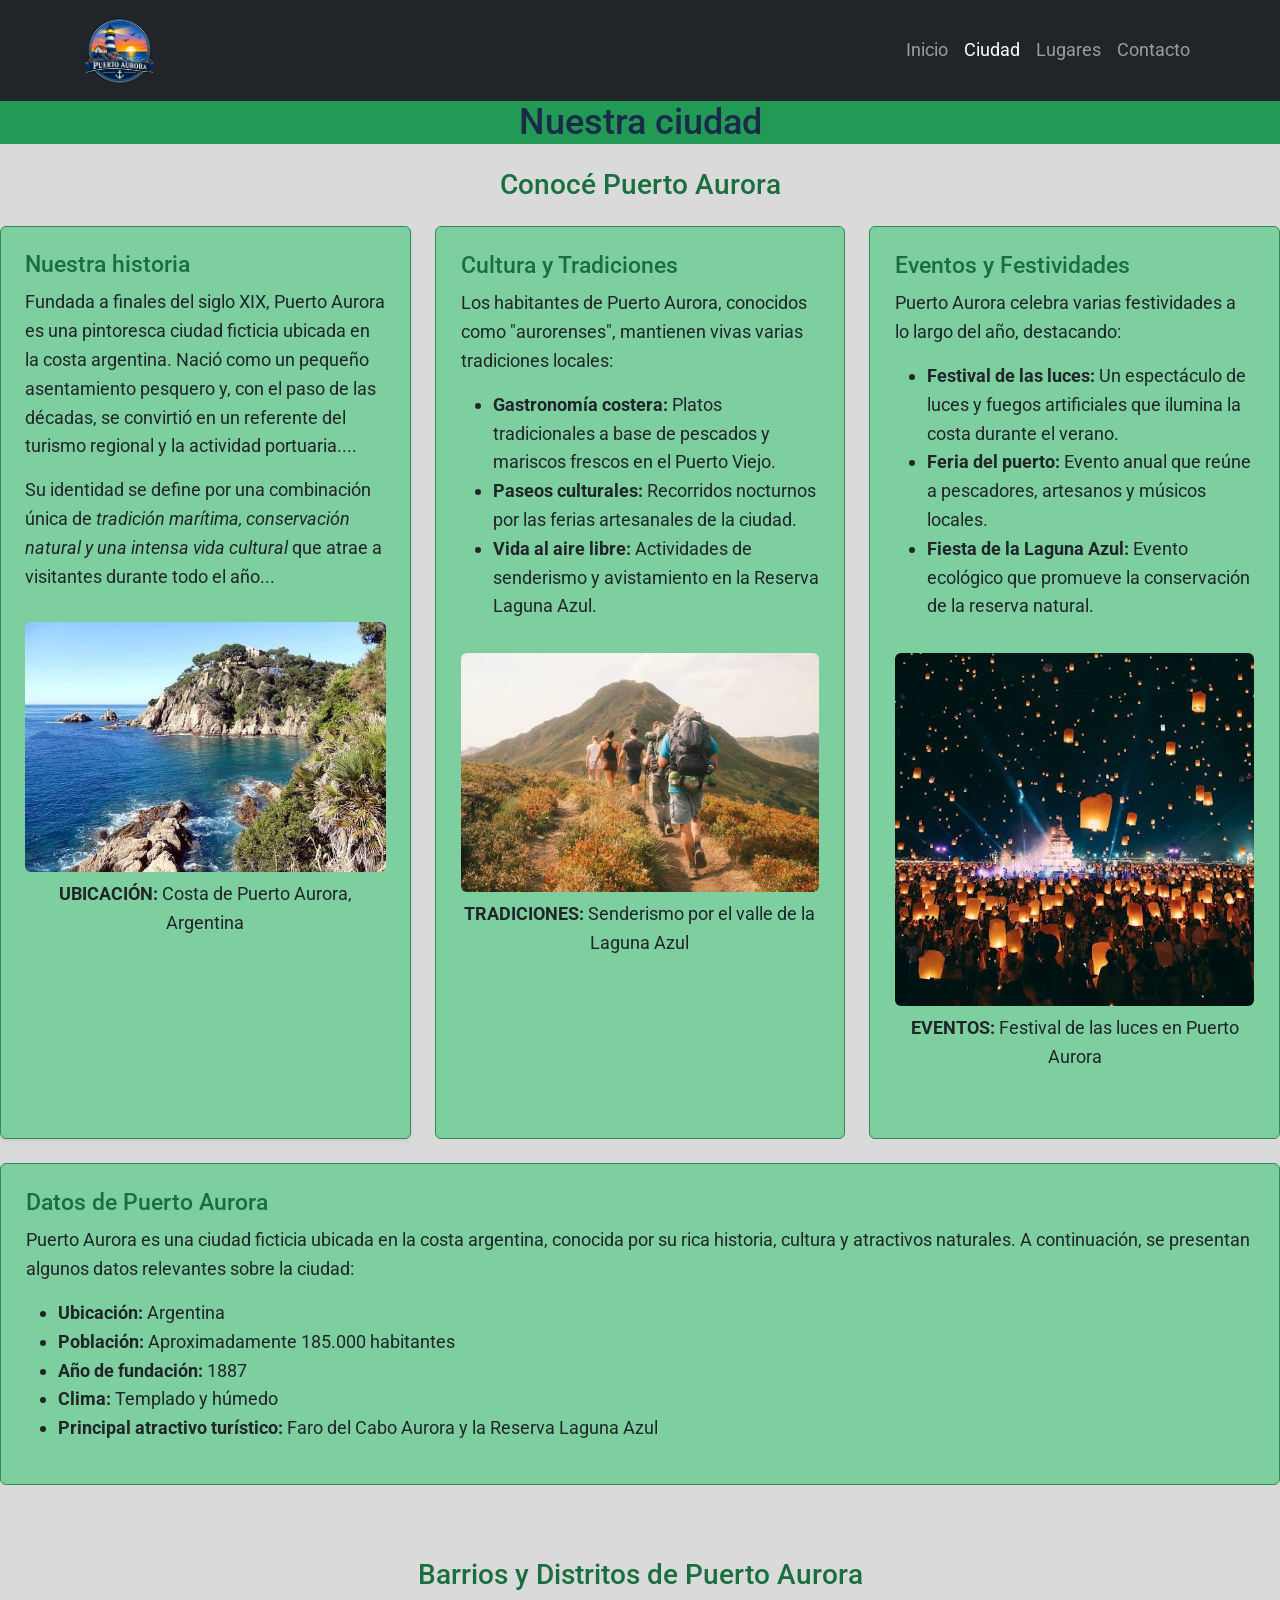
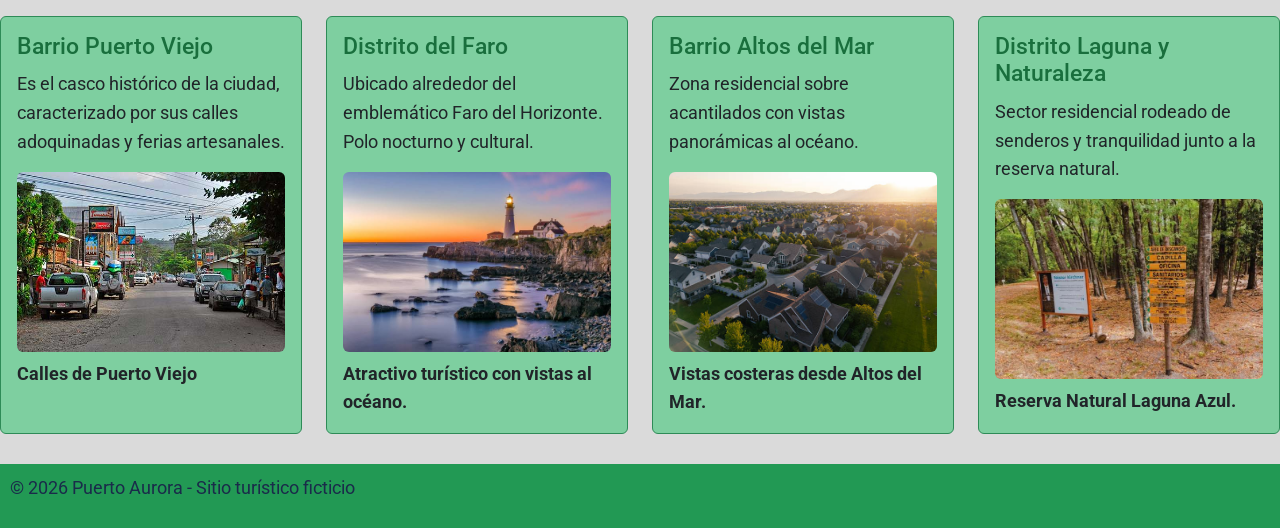
<file: ciudad.html>
<!DOCTYPE html>
<html lang="es">
<head>
    <meta charset="UTF-8">
    <meta name="viewport" content="width=device-width, initial-scale=1.0">
    <title>Puerto Aurora - Ciudad</title>
    <link rel="preconnect" href="https://fonts.googleapis.com">
    <link rel="preconnect" href="https://fonts.gstatic.com" crossorigin>
    <link href="https://fonts.googleapis.com/css2?family=Roboto:wght@400;500;700&display=swap"
    rel="stylesheet">
    <link href="https://cdn.jsdelivr.net/npm/bootstrap@5.3.3/dist/css/bootstrap.min.css" rel="stylesheet">
    <link rel="stylesheet" href="css/estilos.css">
    
</head>
<body class="ciudad">
   
       
     <nav class="navbar navbar-expand-lg navbar-dark bg-dark">
        <div class="container">
           <a class="navbar-brand" href="Index.html">
            <img src="Imagenes/logo_puerto_aurora.png"
             alt="Logo de Puerto Aurora"
             class="logo-navbar">
            </a>

            <button class="navbar-toggler" type="button"
             data-bs-toggle="collapse" 
             data-bs-target="#menuPrincipal"
             aria-controls="menuPrincipal" 
             aria-expanded="false"
             aria-label="Abrir menú">

                <span class="navbar-toggler-icon"></span>

            </button>

            <div class="collapse navbar-collapse" id="menuPrincipal">
            <ul class="navbar-nav ms-auto">

                <li class="nav-item">
                    <a class="nav-link btn-primary" href="index.html">Inicio</a>
                </li>

                <li class="nav-item">
                    <a class="nav-link active btn-primary" href="ciudad.html">Ciudad</a>
                </li>

                <li class="nav-item">
                    <a class="nav-link btn-primary" href="lugares.html">Lugares</a>
                </li>

                <li class="nav-item">
                    <a class="nav-link btn-primary" href="contacto.html">Contacto</a>
                </li>

            </ul>
        </div>
        </div>
    </nav>
     <header>
    <h1 id="titulo-principal">Nuestra ciudad</h1>
    </header>
<main class="ciudad-contenido">
    <h2 class="text-center my-4">Conocé Puerto Aurora</h2>
      <div class="row g-4">

         <div class="col-12 col-md-6 col-lg-4 seccion-historia">
            <article class="card h-100 tarjeta-historia p-4 shadow-sm">
                        <h3>Nuestra historia</h3>
                        <p class="card-text">Fundada a finales del siglo XIX, Puerto Aurora es una pintoresca ciudad ficticia ubicada en la costa argentina. Nació como un pequeño asentamiento pesquero y, con el paso de las décadas, se convirtió en un referente del turismo regional y la actividad portuaria....</p>
                        <p class="card-text">Su identidad se define por una combinación única de <em>tradición marítima, conservación natural y una intensa vida cultural</em> que atrae a visitantes durante todo el año...</p>
                        <figure class="text-center mt-3">
                            <img src="Imagenes/paisaje_costero.jpg" alt="Paisaje costero de Puerto Aurora" class="card-img-top img-fluid rounded">
                            <figcaption class="mt-2"><strong>UBICACIÓN:</strong> Costa de Puerto Aurora, Argentina
                            </figcaption>
                        </figure>
                    </article>
                </div>
    <div class="col-12 col-md-6 col-lg-4 seccion-cultura">
            <article class="card h-100 cultura">
                    <h3>Cultura y Tradiciones</h3>
                    <p>Los habitantes de Puerto Aurora, conocidos como "aurorenses", mantienen vivas varias tradiciones locales:</p>
                    <ul>
                        <li><strong>Gastronomía costera:</strong> Platos tradicionales a base de pescados y mariscos frescos en el Puerto Viejo.</li>
                        <li><strong>Paseos culturales:</strong> Recorridos nocturnos por las ferias artesanales de la ciudad.</li>
                        <li><strong>Vida al aire libre:</strong> Actividades de senderismo y avistamiento en la Reserva Laguna Azul.</li>
                    </ul>
                  <figure class="text-center mt-3">
                 <img src="Imagenes/senderismo.jpg" alt="Senderismo en la Laguna Azul" class="card-img-top img-fluid rounded">
                            <figcaption class="mt-2"><strong>TRADICIONES:</strong> Senderismo por el valle de la Laguna Azul
                            </figcaption>
                        </figure>
                </article>
                </div>
  <div class="col-12 col-md-6 col-lg-4 seccion-eventos">
                    <article class="card h-100 eventos">
                        <h3>Eventos y Festividades</h3>
                        <p>Puerto Aurora celebra varias festividades a lo largo del año, destacando:</p>
        <ul>
            <li><strong>Festival de las luces:</strong> Un espectáculo de luces y fuegos artificiales que ilumina la costa durante el verano.</li>
            <li><strong>Feria del puerto:</strong> Evento anual que reúne a pescadores, artesanos y músicos locales.</li>
            <li><strong>Fiesta de la Laguna Azul:</strong> Evento ecológico que promueve la conservación de la reserva natural.</li>
        </ul>
        <figure class="text-center mt-3">
                 <img src="Imagenes/festival.jpg" alt="Senderismo en la Laguna Azul" class="card-img-top img-fluid rounded">
                            <figcaption class="mt-2"><strong>EVENTOS:</strong> Festival de las luces en Puerto Aurora
                            </figcaption>
                        </figure>
                    </article>
                    </div>
      <div class="col-12 seccion-datos">
                    <article class="card datos">
                        <h3>Datos de Puerto Aurora</h3>
                        <p>Puerto Aurora es una ciudad ficticia ubicada en la costa argentina, conocida por su rica historia, cultura y atractivos naturales. A continuación, se presentan algunos datos relevantes sobre la ciudad:</p>
                        <ul>
                            <li><strong>Ubicación:</strong> Argentina</li>
                            <li><strong>Población:</strong> Aproximadamente 185.000 habitantes</li>
                            <li><strong>Año de fundación:</strong> 1887</li>
                            <li><strong>Clima:</strong> Templado y húmedo</li>
                            <li><strong>Principal atractivo turístico:</strong> Faro del Cabo Aurora y la Reserva Laguna Azul</li>
                        </ul>
                    </article>
                    </div>
  </div>
    <section id="barrios" class="mt-5">
    <h2 class="text-center my-4">Barrios y Distritos de Puerto Aurora</h2>

    <div class="row g-4">

        <div class="col-12 col-md-6 col-lg-3">
            <article class="card h-100 p-3">
                <h3>Barrio Puerto Viejo</h3>
                <p>Es el casco histórico de la ciudad, caracterizado por sus calles adoquinadas y ferias artesanales.</p>
                <figure>
                    <img src="Imagenes/puerto_viejo.jpg" alt="Calle del barrio histórico Puerto Viejo" class="img-fluid rounded barrio-img">
                    <figcaption class="mt-2"><strong>Calles de Puerto Viejo</strong></figcaption>
                </figure>
            </article>
        </div>

        <div class="col-12 col-md-6 col-lg-3">
            <article class="card h-100 p-3">
                <h3>Distrito del Faro</h3>
                <p>Ubicado alrededor del emblemático Faro del Horizonte. Polo nocturno y cultural.</p>
                <figure>
                    <img src="Imagenes/distrito_del_faro.jpg" alt="Faro en la costa durante la noche" class="img-fluid rounded barrio-img">
                    <figcaption class="mt-2"><strong>Atractivo turístico con vistas al océano.</strong></figcaption>
                </figure>
            </article>
        </div>

        <div class="col-12 col-md-6 col-lg-3">
            <article class="card h-100 p-3">
                <h3>Barrio Altos del Mar</h3>
                <p>Zona residencial sobre acantilados con vistas panorámicas al océano.</p>
                <figure>
                    <img src="Imagenes/zona_residencial.jpg" alt="Vista de acantilados en Altos del Mar" class="img-fluid rounded barrio-img">
                    <figcaption class="mt-2"><strong>Vistas costeras desde Altos del Mar.</strong></figcaption>
                </figure>
            </article>
        </div>

        <div class="col-12 col-md-6 col-lg-3">
            <article class="card h-100 p-3">
                <h3>Distrito Laguna y Naturaleza</h3>
                <p>Sector residencial rodeado de senderos y tranquilidad junto a la reserva natural.</p>
                <figure>
                    <img src="Imagenes/distrito_laguna.jpg" alt="Entorno natural de la Reserva Laguna Azul" class="img-fluid rounded barrio-img">
                    <figcaption class="mt-2"><strong>Reserva Natural Laguna Azul.</strong></figcaption>
                </figure>
            </article>
        </div>
     </div>
</section>
</main>
  <footer>
        <p>&copy; 2026 Puerto Aurora - Sitio turístico ficticio</p>
    </footer>
    <script src="https://cdn.jsdelivr.net/npm/bootstrap@5.3.3/dist/js/bootstrap.bundle.min.js"></script>
</body>
</html>
</file>
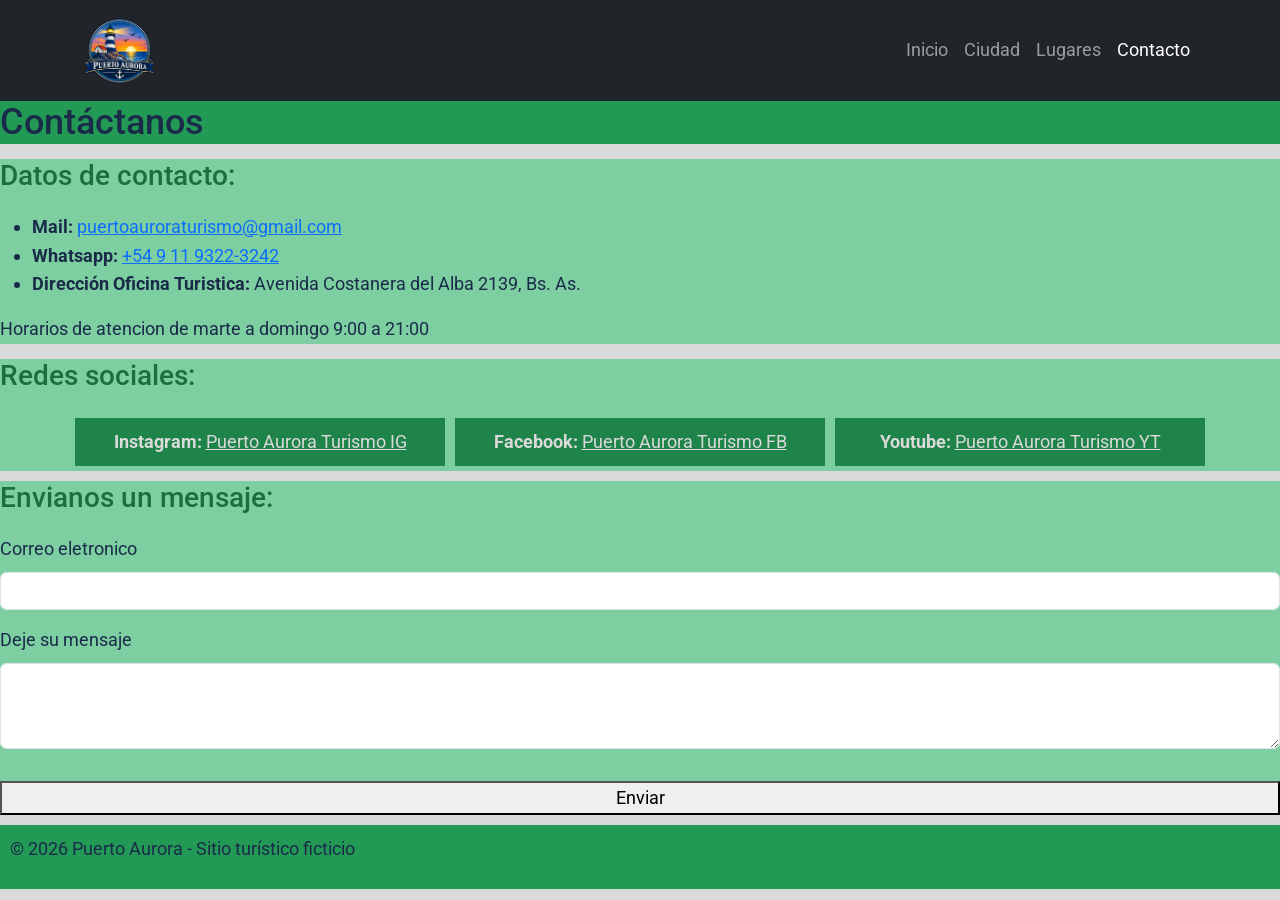
<file: contacto.html>
<!DOCTYPE html>
<html lang="es">
<head>
    <meta charset="UTF-8">
    <meta name="viewport" content="width=device-width, initial-scale=1.0">
    <link rel="preconnect" href="https://fonts.googleapis.com">
    <link rel="preconnect" href="https://fonts.gstatic.com" crossorigin>
    <link href="https://fonts.googleapis.com/css2?family=Roboto:wght@400;500;700&display=swap"
     rel="stylesheet">
    <link href="https://cdn.jsdelivr.net/npm/bootstrap@5.3.3/dist/css/bootstrap.min.css" rel="stylesheet">
    <link rel="stylesheet" href="css/estilos.css">
    <title>Puerto Aurora - Contacto</title>
</head>
<body class="contacto">
   
<header>
    <nav class="navbar navbar-expand-lg navbar-dark bg-dark">
        <div class="container">
            <a class="navbar-brand" href="Index.html">
                <img src="Imagenes/logo_puerto_aurora.png"
                     alt="Logo de Puerto Aurora"
                     class="logo-navbar">
            </a>

            <button class="navbar-toggler" type="button"
                data-bs-toggle="collapse"
                data-bs-target="#menuPrincipal"
                aria-controls="menuPrincipal"
                aria-expanded="false"
                aria-label="Abrir menú">

                <span class="navbar-toggler-icon"></span>
            </button>

            <div class="collapse navbar-collapse" id="menuPrincipal">
                <ul class="navbar-nav ms-auto">
                    <li class="nav-item">
                        <a class="nav-link" href="index.html">Inicio</a>
                    </li>

                    <li class="nav-item">
                        <a class="nav-link" href="ciudad.html">Ciudad</a>
                    </li>

                    <li class="nav-item">
                        <a class="nav-link" href="lugares.html">Lugares</a>
                    </li>

                    <li class="nav-item">
                        <a class="nav-link active" href="contacto.html">Contacto</a>
                    </li>
                </ul>
            </div>
        </div>
    </nav>

    <h1 class="titulo-contacto">Contáctanos</h1>
</header>

    <main>
        <section class="contenedor" id="Datos">
            <h2>Datos de contacto:</h2>
            <ul>
                <li><strong>Mail:</strong> <a href="mailto:puertoauroraturismo@gmail.com">puertoauroraturismo@gmail.com</a></li>
                <li><strong>Whatsapp:</strong> <a href="tel:+5491193223242">+54 9 11 9322-3242</a></li>
                <li><strong>Dirección Oficina Turistica:</strong> Avenida Costanera del Alba 2139, Bs. As.</li>   
            </ul>
            <aside>
                <p>Horarios de atencion de marte a domingo 9:00 a 21:00</p>
            </aside>
        </section>
        <section class="contenedor" id="Redes">
            <h2>Redes sociales:</h2>
            <div class="container text-center">
                <div class="row">
                    <div class="col">
                        <strong>Instagram:</strong> <a href="http://www.Instagram.com" target="_blank" rel="noopener noreferrer">Puerto Aurora Turismo IG</a>
                    </div>
                    <div class="col">
                        <strong>Facebook:</strong> <a href="http://www.Facebook.com" target="_blank" rel="noopener noreferrer">Puerto Aurora Turismo FB</a>
                    </div>
                    <div class="col">
                        <strong>Youtube:</strong> <a href="http://www.Youtube.com" target="_blank" rel="noopener noreferrer">Puerto Aurora Turismo YT</a>
                    </div>
                </div>
            </div>

        </section>
        <section class="contenedor" id="Formulario">  
            <h2>Envianos un mensaje:</h2>
                <form id="form" class="vstack gap-3" data-bs-validate>
                    <div class="form-field flex-1">
                        <label for="fieldValidateEmail" class="form-label">Correo eletronico</label>
                        <input type="email" class="form-control" id="fieldValidateEmail" required>
                    </div>
                    <div class="form-field">
                        <label for="fieldTextarea" class="form-label">Deje su mensaje</label>
                        <textarea class="form-control" id="fieldTextarea" rows="3" required></textarea>
                    </div>
                
                    <div id="liveAlertPlaceholder"></div>
                    <button type="submit" class="boton" id="alerta">Enviar</button>
                </form>
        </section> 
    </main>
    <footer>
        <p>&copy; 2026 Puerto Aurora - Sitio turístico ficticio</p>
    </footer>
    <script src="https://cdn.jsdelivr.net/npm/bootstrap@5.3.3/dist/js/bootstrap.bundle.min.js"></script>
    <script src="js/main.js"></script>
</body>
</html>
</file>
<file: css/estilos.css>
/* ===== VARIABLES Y COLORES ===== */

:root {
    --color-primario: #7DCEA0;
    --color-secundario: #1e8449;
    --color-acento: #229954;
    --color-fondo: #dadada;
    --color-text: #1A2B4A;
    --fuente-principal: "Roboto";
}


/* ===== ESTRUCTURA GENERAL ===== */

html, body {
    max-width: 100%;
    overflow-x: hidden;
}

* {
    box-sizing: border-box;
    margin: 0;
}

body {
    background-color: var(--color-fondo);
    color: var(--color-text);
    font-family: var(--fuente-principal), sans-serif;
    font-size: 18px;
    line-height: 1.6;
    width: 100%;
    margin: 0 ;
    padding: 0 ;
}

header {
    background-color: var(--color-acento);
    padding: 0;
}

footer {
    background-color: var(--color-acento);
    padding: 10px;
}

.contenedor {
    background-color: var(--color-primario);
    max-width: 100%;
    margin: 10px 0;
    padding: 0;
}

section {
    margin-bottom: 30px;
}

article {
    background-color: #A9DFBF;
    padding: 25px;
    margin-bottom: 25px;
    border-radius: 8px;
}


/* ===== NAVEGACIÓN ===== */

.navbar .navbar-brand .logo-navbar {
    width: 75px !important;
    height: 75px !important;
    max-width: none;
    object-fit: contain;
}
.navbar {
    position :sticky;
    top: 0 ;
    z-index: 1020;
}
nav:not(.navbar) {
    margin-top: 10px;
}

nav:not(.navbar) a {
    color: var(--color-text);
    background-color: var(--color-secundario);
    font-weight: 600;
    margin: 5px;
    padding: 10px;
    text-decoration: none;
}

nav:not(.navbar) a:hover {
    background-color: var(--color-fondo);
    color: var(--color-text);
}

.lugares .menu-principal {
    display: flex;
    flex-wrap: wrap;
    background-color: var(--color-secundario);
    padding: 10px;
}

.lugares .menu-principal .nav-link {
    color: white;
}

.lugares .menu-principal .nav-link:hover {
    color: var(--color-primario);
}


/* ===== TIPOGRAFÍA ===== */


#titulo-principal {
    text-align: center;
}

h1 {
    font-size: 36px;
    margin-bottom: 15px;
}

h2 {
    font-size: 28px;
    color: #196F3D;
    margin-bottom: 20px;
}

h3 {
    font-size: 23px;
    color: #196F3D;
    margin-bottom: 10px;
}

p {
    margin-bottom: 15px;
    line-height: 1.6;
}

.lugares .titulo-lugares {
    text-align: center;
    color: var(--color-text);
    margin: 25px 0;
}

.lugares .subtitulo-actividades {
    color: var(--color-acento);
    font-size: 18px;
    margin-top: 15px;
}


/* ===== FLEXBOX ===== */

.lugares .lista-actividades {
    display: flex;
    flex-wrap: wrap;
    gap: 10px;
    padding: 0;
    list-style: none;
}

.lugares .lista-actividades li {
    flex: 1 1 150px;
    background-color: var(--color-fondo);
    color: var(--color-text);
    padding: 10px;
    border-radius: 5px;
}


/* ===== POSICIONAMIENTO ===== */

.lugares .tarjeta-lugar {
    position: relative;
    background-color: var(--color-primario);
    color: var(--color-text);
    border: 1px solid var(--color-secundario);
    border-radius: 8px;
}

.lugares .imagen-lugar {
    position: relative;
}

.lugares .imagen-lugar img {
    width: 100%;
    height: 220px;
    object-fit: cover;
}

.lugares .etiqueta-lugar {
    position: absolute;
    top: 10px;
    right: 10px;
    background-color: var(--color-secundario);
    color: white;
}


/* ===== TARJETAS Y BOOTSTRAP ===== */

.lugares .tarjeta-lugar h2 {
    color: var(--color-secundario);
    margin-bottom: 10px;
}

.lugares .lugares-contenido {
    padding: 20px 10px;
}

.lugares .ubicacion-lugar {
    background-color: var(--color-fondo);
    padding: 10px;
    margin-top: 15px;
    border-left: 4px solid var(--color-acento);
}

#Redes .container .row .col {
    background-color: var(--color-secundario);
    padding: 10px;
    margin: 5px;
    color: #dadada;
}

#Redes .container .row .col a {
    color: #dadada;
}

.index .imagen-lugar {
    position: relative;
    overflow: hidden;
    border-radius: 10px;
    border: 2px solid var(--color-secundario);
    box-shadow: 0 4px 10px rgba(0, 0, 0, 0.2);
}

.index .imagen-lugar img {
    width: 100%;
    height: 220px;
    object-fit: cover;
    filter: saturate(1.2) contrast(1.05);
    transition: transform 0.4s;
}

.index .imagen-lugar:hover img {
    transform: scale(1.06);
}

.index .imagen-lugar::after {
    content: "";
    position: absolute;
    inset: 0;
    background: linear-gradient(
        135deg,
        rgba(34, 153, 84, 0.18),
        rgba(26, 43, 74, 0.12)
    );
    pointer-events: none;
}

.index .info-puerto {
    margin: 40px auto;
}

.index .info-puerto h2 {
    color: var(--color-secundario);
    margin-bottom: 25px;
}

.index .item-puerto {
    display: flex;
    align-items: center;
    gap: 15px;
    padding: 20px;
    height: 100%;
    background-color: #D4EFDF;
    border: 1px solid var(--color-primario);
    border-radius: 10px;
    transition: 0.3s;
}

.index .item-puerto span {
    font-size: 28px;
}

.index .item-puerto p {
    margin: 0;
    color: var(--color-secundario);
    font-weight: 500;
}

.index .item-puerto:hover {
    background-color: var(--color-primario);
    transform: translateY(-4px);
}
.ciudad-contenido .card {
    background-color: #7ecfa0;
    border: 1px solid #2e8b57;
}
#barrios .barrio-img {
    width: 100%;
    height: 180px;
    object-fit: cover;
    display: block;
}

#barrios .card {
    height: 100%;
    margin: 0;
}

#barrios figure {
    margin: 0;
}


/* ===== RESPONSIVE ===== */

@media (max-width: 576px) {
    .lugares .imagen-lugar img {
        height: 200px;
    }
}

.logo-navbar {
    width: 65px;
    height: 65px;
    object-fit: contain;
}
</file>
